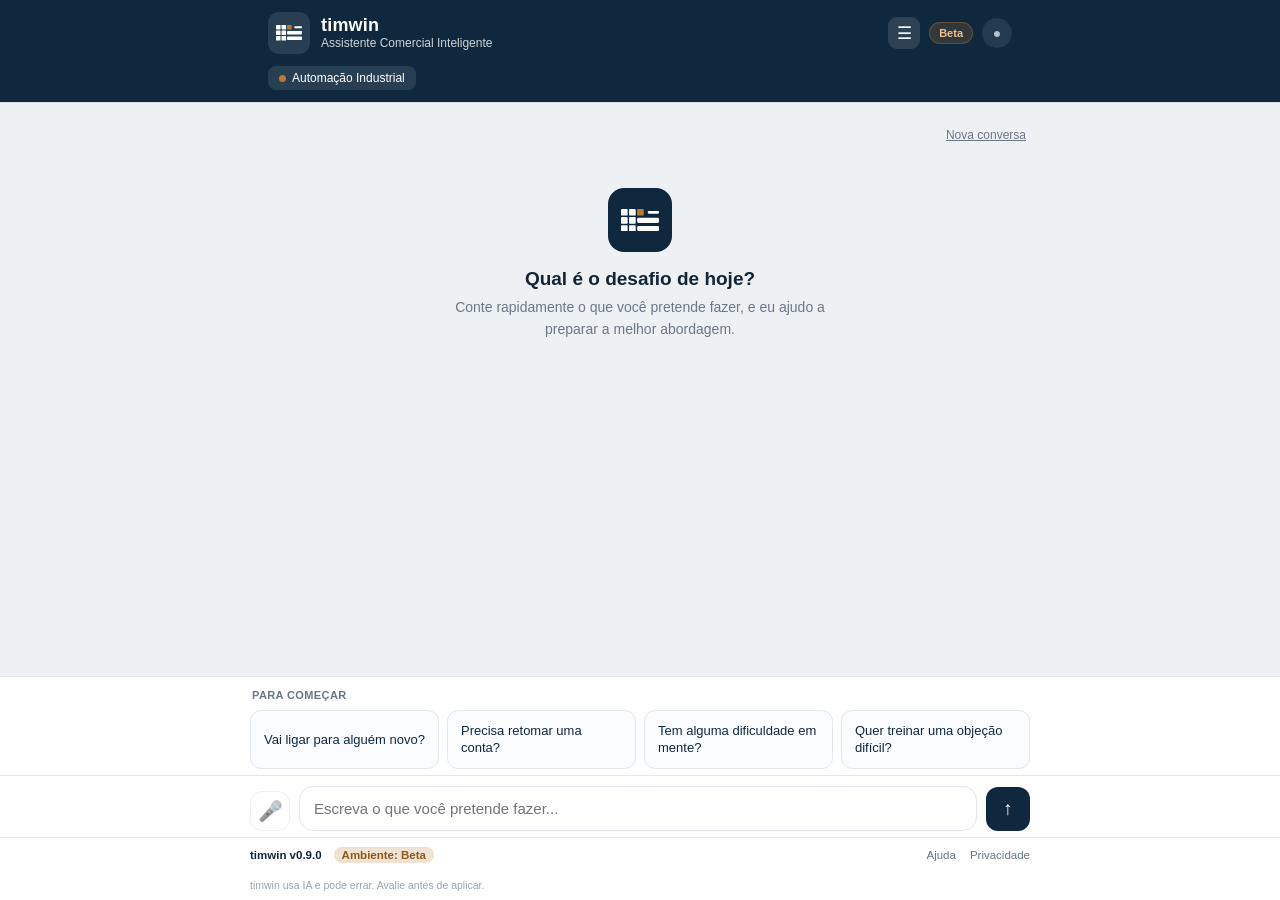
<file: index.html>
<!DOCTYPE html>
<html lang="pt-BR">
<head>
<meta charset="utf-8" />
<meta name="viewport" content="width=device-width, initial-scale=1, viewport-fit=cover, maximum-scale=1" />
<title>timwin</title>
<meta name="theme-color" content="#10283e" />
<link rel="icon" href="favicon.ico" sizes="any" />
<link rel="icon" type="image/png" sizes="32x32" href="favicon-32x32.png" />
<link rel="icon" type="image/png" sizes="16x16" href="favicon-16x16.png" />
<link rel="apple-touch-icon" href="apple-touch-icon.png" />
<link rel="manifest" href="manifest.json" />
<meta name="apple-mobile-web-app-capable" content="yes" />
<meta name="apple-mobile-web-app-status-bar-style" content="black-translucent" />
<meta name="apple-mobile-web-app-title" content="timwin" />
<meta name="mobile-web-app-capable" content="yes" />
<style>
  :root{
    --navy:#10283e; --navy-2:#1c3a56; --amber:#be7931; --bg:#eef1f4; --card:#ffffff;
    --ink:#132433; --muted:#6a7787; --line:#e3e8ee; --user:#10283e; --wrap:780px;
  }
  *{box-sizing:border-box; -webkit-tap-highlight-color:transparent}
  html,body{margin:0;height:100%}
  body{
    font-family:-apple-system,BlinkMacSystemFont,"Segoe UI",Roboto,Helvetica,Arial,sans-serif;
    background:var(--bg); color:var(--ink);
  }
  .wrap{width:100%; max-width:var(--wrap); margin:0 auto}

  /* 0. LAYOUT GERAL: sidebar (Especialidades/Capacidades) + coluna do chat */
  .app{display:flex; height:100dvh; overflow:hidden}
  .chatcol{flex:1; min-width:0; display:flex; flex-direction:column; height:100dvh; overflow:hidden}

  header{background:var(--navy); color:#fff; box-shadow:0 1px 0 rgba(0,0,0,.08)}
  .hbar{display:flex; align-items:center; gap:12px; padding:calc(env(safe-area-inset-top) + 12px) 18px 12px}
  .brand{display:flex; align-items:center; gap:11px; min-width:0}
  .mark{width:42px;height:42px;border-radius:11px;background:rgba(255,255,255,.10);
    display:flex;align-items:center;justify-content:center;flex:0 0 42px}
  .mark svg{width:26px;height:auto;display:block}
  .bname{font-size:18px;font-weight:600;line-height:1.05;letter-spacing:.2px}
  .bsub{font-size:12px;opacity:.8;margin-top:2px}
  .hright{margin-left:auto;display:flex;align-items:center;gap:9px}
  .env{font-size:11px;font-weight:600;padding:4px 9px;border-radius:20px;
    background:rgba(190,121,49,.20);color:#f0c191;border:1px solid rgba(190,121,49,.35)}
  .user{width:30px;height:30px;border-radius:50%;background:rgba(255,255,255,.12);
    display:flex;align-items:center;justify-content:center;font-size:14px;opacity:.7}
  .menubtn{display:flex;width:32px;height:32px;flex:0 0 32px;border-radius:9px;background:rgba(255,255,255,.12);
    border:0;color:#fff;font-size:17px;cursor:pointer;align-items:center;justify-content:center}
  .disc{display:flex;align-items:center;gap:7px;padding:0 18px 12px}
  .discbadge{display:inline-flex;align-items:center;gap:6px;font-size:12px;font-weight:500;
    background:rgba(255,255,255,.10);padding:5px 11px;border-radius:8px}
  .discbadge .dot{width:7px;height:7px;border-radius:50%;background:var(--amber)}

  /* 0b. SIDEBAR: Especialidades do Timwin + Capacidades do Timwin.
     Recolhida por padrao (largura 0); .open expande. Desktop lembra a
     ultima preferencia via localStorage; mobile sempre comeca fechada
     (gaveta), ver media query abaixo. */
  .sidebar{width:0; flex:0 0 0; background:#fff; border-right:0;
    overflow:hidden; height:100dvh; transition:width .2s ease}
  .sidebar-inner{padding:22px 18px 28px}
  .sidebar-brand{display:flex; align-items:center; gap:10px; margin-bottom:22px}
  .sidebar-brand .mark{background:var(--navy)}
  .sidebar-brand .mark svg{width:22px}
  .sidebar-brand-name{font-size:15px; font-weight:700; color:var(--navy)}
  .sidebar-head{display:none}
  .sidebar-close{background:none;border:0;font-size:24px;color:var(--muted);cursor:pointer;line-height:1;padding:2px 6px}
  .sidebar-section{margin-bottom:24px}
  .sidebar-section:last-child{margin-bottom:0}
  .sidebar-section h3{font-size:11px; font-weight:700; letter-spacing:.5px; text-transform:uppercase;
    color:var(--muted); margin:0 0 4px}
  .sidebar-section .subtxt{font-size:11.5px; color:var(--muted); margin:0 0 12px; line-height:1.4}
  .disc-list{list-style:none; margin:0; padding:0; display:flex; flex-direction:column; gap:1px}
  .disc-item{display:flex; align-items:center; gap:9px; padding:7px 8px; border-radius:8px; font-size:13px; color:#8b95a1}
  .disc-item.active{color:var(--navy); font-weight:600; background:#f5efe6}
  .disc-dot{width:6px;height:6px;border-radius:50%;background:var(--line);flex:0 0 6px}
  .disc-item.active .disc-dot{background:var(--amber)}
  .disc-item .tag{margin-left:auto; font-size:10px; font-weight:700; color:var(--amber)}
  .cap-group{margin-bottom:16px}
  .cap-group:last-child{margin-bottom:0}
  .cap-group h4{font-size:12px; font-weight:700; color:var(--ink); margin:0 0 8px}
  .cap-item{display:flex; align-items:center; justify-content:space-between; gap:8px;
    padding:8px 9px; border-radius:9px; font-size:12.5px; margin-bottom:2px}
  .cap-item .name{color:var(--ink)}
  .cap-item.disabled .name{color:#aeb8c2}
  .cap-item.clickable{cursor:pointer}
  .cap-item.clickable:hover{background:#f4f6f8}
  .pill{font-size:9.5px; font-weight:700; padding:2px 8px; border-radius:20px; letter-spacing:.2px; flex:0 0 auto; white-space:nowrap}
  .pill.live{background:rgba(190,121,49,.18); color:#8a5a1f}
  .pill.soon{background:#eef1f4; color:var(--muted); border:1px solid var(--line)}
  .pill.future{background:#eef1f4; color:#c1c9d1}
  .sidebar-backdrop{display:none}

  /* Desktop: painel expande na coluna do layout quando .open (sem overlay). */
  @media (min-width: 901px){
    .sidebar.open{width:272px; flex:0 0 272px; border-right:1px solid var(--line); overflow-y:auto}
  }

  @media (max-width: 900px){
    .sidebar{position:fixed; left:0; top:0; bottom:0; z-index:40; width:86vw; max-width:320px;
      transform:translateX(-100%); transition:transform .22s ease; box-shadow:2px 0 22px rgba(16,40,62,.2);
      overflow-y:auto; -webkit-overflow-scrolling:touch; overscroll-behavior:contain; touch-action:pan-y}
    .sidebar.open{transform:translateX(0)}
    .sidebar-head{display:flex; align-items:center; justify-content:space-between; margin-bottom:6px}
    .sidebar-backdrop.open{display:block; position:fixed; inset:0; background:rgba(16,40,62,.35); z-index:30}
  }

  main{flex:1; overflow-y:auto; padding:18px 16px}
  .toolbar{margin-bottom:14px; display:flex; align-items:center; justify-content:space-between; gap:10px; min-height:30px}
  .acaobadge{display:none; align-items:center; gap:8px; font-size:12.5px; font-weight:600; color:var(--navy);
    background:#fff; border:1px solid var(--line); padding:6px 12px; border-radius:20px}
  .acaobadge .dot{width:7px;height:7px;border-radius:50%;background:var(--amber)}
  .acaobadge a{color:var(--muted); font-weight:500; text-decoration:underline; cursor:pointer; margin-left:4px}
  .toolbar-actions{display:flex; align-items:center; gap:14px; margin-left:auto}
  .reportbtn{display:none; align-items:center; gap:6px; font-size:12.5px; font-weight:600; color:#fff;
    background:var(--amber); border:0; padding:7px 13px; border-radius:20px; cursor:pointer; line-height:1.3}
  .reportbtn:hover{opacity:.9}
  .reportbtn:disabled{opacity:.5; cursor:not-allowed}
  .newconv{font-size:12px; color:var(--muted); text-decoration:underline; cursor:pointer; background:none; border:0; padding:4px}
  #thread{display:flex;flex-direction:column;gap:11px;min-height:100%}
  .row{display:flex}
  .row.me{justify-content:flex-end}
  .bubble{max-width:88%;font-size:14.5px;line-height:1.55;padding:11px 14px;border-radius:16px;
    word-wrap:break-word;white-space:normal}
  .row.bot .bubble{background:var(--card);border:1px solid var(--line);border-bottom-left-radius:5px;box-shadow:0 1px 2px rgba(16,40,62,.04)}
  .row.me .bubble{background:var(--user);color:#fff;border-bottom-right-radius:5px}
  .bubble strong{font-weight:600}
  .typing{display:inline-flex;gap:7px;align-items:center;padding:12px 15px;color:var(--muted);font-size:13.5px}
  .dots{display:inline-flex;gap:4px}
  .dots i{width:7px;height:7px;border-radius:50%;background:#b6c2cd;display:inline-block;animation:b 1s infinite}
  .dots i:nth-child(2){animation-delay:.15s}.dots i:nth-child(3){animation-delay:.3s}
  @keyframes b{0%,60%,100%{opacity:.3;transform:translateY(0)}30%{opacity:1;transform:translateY(-3px)}}
  /* baloes de sugestao adaptada, abaixo da resposta */
  .suggchips{display:flex;flex-wrap:wrap;gap:7px;margin:-2px 2px 2px}
  .suggchips button{border:1px solid var(--line);background:#fff;color:var(--navy);font-size:12.5px;
    padding:8px 12px;border-radius:16px;cursor:pointer;font-weight:500;line-height:1.3;
    box-shadow:0 1px 4px rgba(16,40,62,.08)}
  .suggchips button::before{content:"\2192";color:var(--amber);font-weight:700;margin-right:6px}
  .suggchips button:hover{border-color:#c9d4de}
  /* botoes de confirmacao/escolha - mais destacados que as sugestoes, porque travam o fluxo */
  .quickreplies{display:flex;flex-wrap:wrap;gap:8px;margin:-2px 2px 4px}
  .quickreplies button{border:1.5px solid var(--navy);background:var(--navy);color:#fff;font-size:13px;
    padding:9px 15px;border-radius:20px;cursor:pointer;font-weight:600;line-height:1.3;
    box-shadow:0 1px 4px rgba(16,40,62,.12)}
  .quickreplies button.secondary{background:#fff;color:var(--navy)}
  .quickreplies button:hover{opacity:.9}
  .empty{margin:auto;text-align:center;padding:24px 22px;max-width:440px}
  .empty .glyph{width:64px;height:64px;border-radius:16px;background:var(--navy);
    display:flex;align-items:center;justify-content:center;margin:0 auto 16px}
  .empty .glyph svg{width:38px;height:auto}
  .empty h2{margin:0 0 6px;font-size:19px;font-weight:600;color:var(--ink)}
  .empty p{margin:0;color:var(--muted);font-size:14px;line-height:1.6}

  .suggest{background:var(--card);border-top:1px solid var(--line);padding:12px 16px 6px}
  .suggest .lbl{font-size:11px;font-weight:700;letter-spacing:.4px;text-transform:uppercase;color:var(--muted);margin:0 2px 9px}
  #starters{display:grid;grid-template-columns:repeat(auto-fit,minmax(150px,1fr));gap:8px}
  #starters button{text-align:left;border:1px solid var(--line);background:#fbfcfd;color:var(--navy);
    font-size:13px;font-weight:500;padding:11px 13px;border-radius:11px;cursor:pointer;line-height:1.35}
  #starters button:hover{border-color:#c9d4de;background:#fff}

  .composer-wrap{background:var(--card);border-top:1px solid var(--line);padding:10px 16px 6px}
  .composer{display:flex;gap:9px;align-items:flex-end}
  .iconbtn{width:40px;height:40px;flex:0 0 40px;border:1px solid var(--line);border-radius:12px;background:#fff;
    color:var(--muted);font-size:20px;cursor:not-allowed;display:flex;align-items:center;justify-content:center;opacity:.6}
  textarea{flex:1;resize:none;border:1px solid var(--line);border-radius:14px;padding:11px 14px;
    font:inherit;font-size:15px;max-height:130px;outline:none;background:#fff;line-height:1.4}
  textarea:focus{border-color:var(--navy-2)}
  textarea:disabled{background:#f4f6f8;color:#aeb8c2}
  .send{width:44px;height:44px;flex:0 0 44px;border:0;border-radius:12px;background:var(--navy);color:#fff;
    font-size:19px;cursor:pointer;display:flex;align-items:center;justify-content:center}
  .send:disabled{opacity:.45}

  footer{background:var(--card);border-top:1px solid var(--line);
    padding:9px 18px calc(env(safe-area-inset-bottom) + 9px);font-size:11.5px;color:var(--muted)}
  footer .ver{font-weight:600;color:var(--navy)}
  footer .fenv{padding:2px 8px;border-radius:12px;background:#f0e2d3;color:#8a5a1f;font-weight:600}
  footer .links{margin-left:auto;display:flex;gap:14px}
  footer .links a{color:var(--muted);text-decoration:none}
  footer .aidisc{width:100%;font-size:10.5px;color:#9aa5b0;margin-top:4px}
</style>
</head>
<body>
<div class="app">
  <div class="sidebar-backdrop" id="sidebarBackdrop"></div>

  <!-- 0. SIDEBAR: Especialidades e Capacidades do Timwin (nao selecionavel nesta fase) -->
  <aside class="sidebar" id="sidebar">
    <div class="sidebar-inner">
      <div class="sidebar-head">
        <span class="sidebar-brand-name">timwin</span>
        <button class="sidebar-close" id="sidebarClose" type="button" aria-label="Fechar">&times;</button>
      </div>
      <section class="sidebar-section">
        <h3>Especialidades do Timwin</h3>
        <ul class="disc-list" id="discList"></ul>
      </section>
      <section class="sidebar-section">
        <h3>Capacidades do Timwin</h3>
        <div id="capGroups"></div>
      </section>
    </div>
  </aside>

  <div class="chatcol">

  <!-- 1. HEADER -->
  <header>
    <div class="hbar wrap">
      <div class="brand">
        <span class="mark" aria-hidden="true">
          <svg viewBox="0 0 574 344" xmlns="http://www.w3.org/2000/svg">
            <g fill="#ffffff">
              <rect x="0" y="0" width="100" height="100" rx="10"/><rect x="122" y="0" width="100" height="100" rx="10"/>
              <rect x="0" y="122" width="100" height="100" rx="10"/><rect x="122" y="122" width="100" height="100" rx="10"/>
              <rect x="0" y="244" width="100" height="100" rx="10"/><rect x="122" y="244" width="100" height="100" rx="10"/>
              <rect x="404" y="30" width="170" height="40" rx="16"/>
              <rect x="244" y="134" width="330" height="76" rx="20"/>
              <rect x="244" y="256" width="330" height="76" rx="20"/>
            </g>
            <rect x="244" y="0" width="100" height="100" rx="10" fill="#be7931"/>
          </svg>
        </span>
        <div>
          <div class="bname">timwin</div>
          <div class="bsub">Assistente Comercial Inteligente</div>
        </div>
      </div>
      <div class="hright">
        <button class="menubtn" id="menubtn" type="button" aria-label="Especialidades e capacidades do Timwin">&#9776;</button>
        <span class="env" id="env-chip">Beta</span>
        <span class="user" title="Usuario" aria-hidden="true">&#9679;</span>
      </div>
    </div>
    <div class="disc wrap">
      <span class="discbadge"><span class="dot"></span>Automação Industrial</span>
    </div>
  </header>

  <!-- 2. MAIN / CHAT -->
  <main>
    <div class="wrap">
      <div class="toolbar">
        <span class="acaobadge" id="acaobadge"><span class="dot"></span><span id="acaobadge-text"></span><a id="trocar-acao">trocar</a></span>
        <div class="toolbar-actions">
          <button class="reportbtn" id="reportbtn" type="button">📄 Gerar Resumo</button>
          <button class="newconv" id="newconv" type="button">Nova conversa</button>
        </div>
      </div>
      <div id="thread">
        <div class="empty" id="hint">
          <div class="glyph" aria-hidden="true">
            <svg viewBox="0 0 574 344" xmlns="http://www.w3.org/2000/svg">
              <g fill="#ffffff">
                <rect x="0" y="0" width="100" height="100" rx="10"/><rect x="122" y="0" width="100" height="100" rx="10"/>
                <rect x="0" y="122" width="100" height="100" rx="10"/><rect x="122" y="122" width="100" height="100" rx="10"/>
                <rect x="0" y="244" width="100" height="100" rx="10"/><rect x="122" y="244" width="100" height="100" rx="10"/>
                <rect x="404" y="30" width="170" height="40" rx="16"/>
                <rect x="244" y="134" width="330" height="76" rx="20"/>
                <rect x="244" y="256" width="330" height="76" rx="20"/>
              </g>
              <rect x="244" y="0" width="100" height="100" rx="10" fill="#be7931"/>
            </svg>
          </div>
          <h2>Qual é o desafio de hoje?</h2>
          <p id="hint-text">Conte rapidamente o que você pretende fazer, e eu ajudo a preparar a melhor abordagem.</p>
        </div>
      </div>
    </div>
  </main>

  <!-- 3. SUGESTOES RAPIDAS (some apos a primeira mensagem) -->
  <div class="suggest" id="suggest">
    <div class="wrap">
      <p class="lbl">Para começar</p>
      <div id="starters"></div>
    </div>
  </div>

  <!-- 4. ENTRADA -->
  <div class="composer-wrap">
    <div class="wrap">
      <div class="composer">
        <button class="iconbtn" type="button" title="Áudio (em breve)" aria-label="Áudio (em breve)" disabled>&#127908;</button>
        <textarea id="input" rows="1" placeholder="Escreva o que você pretende fazer..." autocomplete="off"></textarea>
        <button class="send" id="send" aria-label="Enviar">&#8593;</button>
      </div>
    </div>
  </div>

  <!-- 5. FOOTER -->
  <footer>
    <div class="wrap" style="display:flex;align-items:center;gap:12px;flex-wrap:wrap">
      <span class="ver" id="footer">timwin</span>
      <span class="fenv">Ambiente: Beta</span>
      <span class="links">
        <a href="#" onclick="return false">Ajuda</a>
        <a href="#" onclick="return false">Privacidade</a>
      </span>
      <span class="aidisc">timwin usa IA e pode errar. Avalie antes de aplicar.</span>
    </div>
  </footer>

  </div><!-- /chatcol -->
</div><!-- /app -->

<script src="config.js"></script>
<script>
  var C = window.CONFIG || {};
  var WEBHOOK = C.WEBHOOK || "";
  var DISCIPLINA = C.DISCIPLINA || "automacao-industrial";
  var TIMEOUT_MS = C.TIMEOUT_MS || 40000;
  var busy = false;

  var LABELS = { "primeira-ligacao": "Primeira Ligação para Novo Cliente", "ligacao-de-retomada": "Ligação de Retomada" };

  /* Especialidades do Timwin: disciplinas com metodologia propria (hoje so
     Automacao Industrial). Lista apenas informativa nesta fase (nao
     selecionavel); prepara a arquitetura de navegacao para as proximas. */
  var DISCIPLINAS = [
    { nome:"Concreto" },
    { nome:"Agregados" },
    { nome:"Fundações e Geotecnia" },
    { nome:"Estruturas de Aço" },
    { nome:"Pré-Moldados" },
    { nome:"Fôrmas e Escoramento" },
    { nome:"Automação Industrial", ativa:true },
    { nome:"Instalações Elétricas" },
    { nome:"Cálculo Estrutural" },
    { nome:"Projetos Complementares" },
    { nome:"Arquitetura" },
    { nome:"BIM e Integração de Projetos" },
    { nome:"Drywall" }
  ];

  /* Capacidades do Timwin: status "live" (funcional, clicavel) x "soon"
     (visao de produto, sem logica ainda) x "future" (evolucao, desabilitado).
     Nao implementar logica nova aqui alem do bypass ja existente para os
     itens live (mesmo caminho dos STARTERS). */
  var CAPACIDADES = [
    { grupo:"Preparação Comercial", itens:[
        { nome:"Primeira Ligação para Novo Cliente", status:"live", acao:"primeira-ligacao", mensagem:"Vou ligar para um cliente novo." },
        { nome:"Ligação de Retomada", status:"live", acao:"ligacao-de-retomada", mensagem:"Preciso retomar contato com uma conta." },
        { nome:"Conferência de Vídeo", status:"soon" },
        { nome:"Desenvolver Competências Comerciais", status:"soon" }
    ]},
    { grupo:"Inteligência Comercial", itens:[
        { nome:"Construir Estratégia para uma Conta", status:"soon" },
        { nome:"Definir o Propósito Comercial do Contato", status:"soon" },
        { nome:"Preparar uma Reunião", status:"soon" },
        { nome:"Planejar Próximos Passos da Conta", status:"soon" }
    ]},
    { grupo:"Evoluções Futuras", itens:[
        { nome:"Dossiê da Conta", status:"future" },
        { nome:"Análise de Evidências", status:"future" },
        { nome:"Histórico da Conta", status:"future" },
        { nome:"Relatórios Inteligentes", status:"future" }
    ]}
  ];

  /* Estado da conversa (100% no cliente; o Make e stateless - reenviamos o
     historico a cada chamada da rota "confirmado"). conv pode ser:
     idle | aguardando_confirmacao | fora_escopo | confirmado | escalado */
  var state = { conv: "idle", acao: null, acaoProposta: null, mensagemOriginal: null, historico: "", estadoAtual: null, trocaPendente: null };

  var thread = document.getElementById("thread");
  var hint = document.getElementById("hint");
  var input = document.getElementById("input");
  var sendBtn = document.getElementById("send");
  var suggestEl = document.getElementById("suggest");
  var acaobadge = document.getElementById("acaobadge");
  var acaobadgeText = document.getElementById("acaobadge-text");
  var reportBtn = document.getElementById("reportbtn");
  document.getElementById("footer").textContent = (C.APP_NAME || "timwin") + " v" + (C.APP_VERSION || "0.0.0");
  document.getElementById("trocar-acao").addEventListener("click", function(){ promptTrocarMetodologia(); });
  document.getElementById("newconv").addEventListener("click", function(){ resetConversation(); });
  reportBtn.addEventListener("click", function(){ if(busy) return; gerarRelatorio(); });

  /* Sidebar (Especialidades/Capacidades): coluna fixa no desktop, gaveta
     recolhivel no mobile (abaixo de 900px), acionada pelo botao de menu. */
  var sidebar = document.getElementById("sidebar");
  var sidebarBackdrop = document.getElementById("sidebarBackdrop");
  var menuBtn = document.getElementById("menubtn");
  var sidebarClose = document.getElementById("sidebarClose");
  var SIDEBAR_KEY = "timwin_sidebar_open";
  function isDesktop(){ return window.innerWidth > 900; }
  function setSidebarOpen(open, persist){
    if(open){
      sidebar.classList.add("open");
      if(!isDesktop()) sidebarBackdrop.classList.add("open");
    } else {
      sidebar.classList.remove("open");
      sidebarBackdrop.classList.remove("open");
    }
    if(persist && isDesktop()){
      try{ localStorage.setItem(SIDEBAR_KEY, open ? "1" : "0"); }catch(e){}
    }
  }
  function toggleSidebar(){ setSidebarOpen(!sidebar.classList.contains("open"), true); }
  menuBtn.addEventListener("click", toggleSidebar);
  sidebarClose.addEventListener("click", function(){ setSidebarOpen(false, true); });
  sidebarBackdrop.addEventListener("click", function(){ setSidebarOpen(false, true); });
  /* Estado inicial: desktop lembra a ultima preferencia (oculto por padrao
     na 1a visita, sem valor salvo); mobile sempre comeca fechado (gaveta). */
  (function initSidebarState(){
    if(isDesktop()){
      var saved = null;
      try{ saved = localStorage.getItem(SIDEBAR_KEY); }catch(e){}
      setSidebarOpen(saved === "1", false);
    } else {
      setSidebarOpen(false, false);
    }
  })();

  /* Starters: 1 e 2 pulam a classificacao (vao direto pra rota "confirmado"
     com a metodologia ja definida). 3 e 4 sao abertos: so preenchem o campo
     de texto, o vendedor completa e envia do jeito que quiser. */
  var STARTERS = [
    { label:"Vai ligar para alguém novo?", type:"bypass", acao:"primeira-ligacao", mensagem:"Vou ligar para um cliente novo." },
    { label:"Precisa retomar uma conta?", type:"bypass", acao:"ligacao-de-retomada", mensagem:"Preciso retomar contato com uma conta." },
    { label:"Tem alguma dificuldade em mente?", type:"prefill", prefill:"Minha dificuldade é: " },
    { label:"Quer treinar uma objeção difícil?", type:"prefill", prefill:"Quero treinar uma resposta para essa objeção: " }
  ];
  var startersEl = document.getElementById("starters");
  function renderStarters(){
    startersEl.innerHTML = "";
    STARTERS.forEach(function(s){
      var b = document.createElement("button");
      b.textContent = s.label;
      b.onclick = function(){
        if(busy) return;
        if(s.type === "bypass"){ sendBypass(s.acao, s.mensagem); }
        else {
          input.value = s.prefill || "";
          autoGrow(); input.focus();
          input.selectionStart = input.selectionEnd = input.value.length;
        }
      };
      startersEl.appendChild(b);
    });
  }
  renderStarters();

  /* Painel de Especialidades: lista informativa (nao selecionavel), Automacao
     Industrial marcada como a unica ativa hoje. Painel de Capacidades: os 2
     itens "live" reaproveitam o bypass ja usado pelos STARTERS; os demais sao
     so visuais nesta fase, sem logica nova. */
  function renderSidebarContent(){
    var discList = document.getElementById("discList");
    discList.innerHTML = "";
    DISCIPLINAS.forEach(function(d){
      var li = document.createElement("li");
      li.className = "disc-item" + (d.ativa ? " active" : "");
      li.innerHTML = '<span class="disc-dot"></span><span>' + esc(d.nome) + '</span>';
      discList.appendChild(li);
    });

    var capWrap = document.getElementById("capGroups");
    capWrap.innerHTML = "";
    CAPACIDADES.forEach(function(g){
      var box = document.createElement("div");
      box.className = "cap-group";
      var h = document.createElement("h4");
      h.textContent = g.grupo;
      box.appendChild(h);
      g.itens.forEach(function(it){
        var row = document.createElement("div");
        var isLive = it.status === "live";
        row.className = "cap-item" + (isLive ? " clickable" : " disabled");
        row.innerHTML = '<span class="name">' + esc(it.nome) + '</span>';
        if(isLive){
          row.onclick = function(){
            setSidebarOpen(false, true);
            if(busy) return;
            sendBypass(it.acao, it.mensagem);
          };
        }
        box.appendChild(row);
      });
      capWrap.appendChild(box);
    });
  }
  renderSidebarContent();

  function esc(s){ return s.replace(/&/g,"&amp;").replace(/</g,"&lt;").replace(/>/g,"&gt;"); }
  function fmt(s){
    return esc(s).replace(/\*\*(.+?)\*\*/g,"<strong>$1</strong>").replace(/\n/g,"<br>");
  }

  function addBubble(text, who, isHtml){
    if(hint){ hint.remove(); hint = null; }
    var row = document.createElement("div");
    row.className = "row " + who;
    var b = document.createElement("div");
    b.className = "bubble";
    if(isHtml){ b.innerHTML = text; } else { b.textContent = text; }
    row.appendChild(b);
    thread.appendChild(row);
    row.scrollIntoView({block:"end"});
    return row;
  }

  function renderSuggestions(list){
    if(!list || !list.length) return;
    var box = document.createElement("div");
    box.className = "suggchips";
    list.forEach(function(q){
      var b = document.createElement("button");
      b.textContent = q;
      b.onclick = function(){ if(!busy) send(q); };
      box.appendChild(b);
    });
    thread.appendChild(box);
    box.scrollIntoView({block:"end"});
  }

  /* Botoes de confirmacao/escolha: travam o fluxo ate o vendedor decidir.
     items: [{label, secondary(bool), onClick}] */
  function renderQuickReplies(items){
    var box = document.createElement("div");
    box.className = "quickreplies";
    items.forEach(function(item){
      var b = document.createElement("button");
      b.textContent = item.label;
      if(item.secondary){ b.className = "secondary"; }
      b.onclick = function(){ if(busy) return; box.remove(); item.onClick(); };
      box.appendChild(b);
    });
    thread.appendChild(box);
    box.scrollIntoView({block:"end"});
    return box;
  }

  function thinkingRow(){
    var row = document.createElement("div");
    row.className = "row bot";
    row.innerHTML = '<div class="bubble typing">Pensando<span class="dots"><i></i><i></i><i></i></span></div>';
    thread.appendChild(row);
    row.scrollIntoView({block:"end"});
    return row;
  }

  function lockComposer(locked, placeholder){
    input.disabled = locked;
    sendBtn.disabled = locked;
    input.placeholder = placeholder || "Escreva o que você pretende fazer...";
  }

  function showAcaoBadge(acao){
    acaobadgeText.textContent = LABELS[acao] || acao;
    acaobadge.style.display = "inline-flex";
    reportBtn.style.display = "inline-flex";
  }

  /* Troca de metodologia no meio da conversa (sem perder o historico), usada
     pelo link "trocar" do badge e quando o vendedor confirma uma sugestao de
     troca feita pelo proprio Timwin. */
  function promptTrocarMetodologia(){
    if(busy || !state.acao) return;
    var atual = state.acao;
    var outra = atual === "primeira-ligacao" ? "ligacao-de-retomada" : "primeira-ligacao";
    renderQuickReplies([
      { label: "Trocar para " + LABELS[outra], onClick: function(){ trocarMetodologia(outra); } },
      { label: "É Ligação de Aprofundamento", secondary: true, onClick: function(){ pedirAprofundamento(); } },
      { label: "Manter " + LABELS[atual], secondary: true, onClick: function(){} }
    ]);
  }
  function trocarMetodologia(novaAcao){
    state.acao = novaAcao;
    showAcaoBadge(novaAcao);
    addBubble("Metodologia alterada para " + LABELS[novaAcao] + ". Continuamos a partir daqui.", "bot", false);
  }
  /* Sugestao de troca de metodologia feita pelo proprio Timwin (marcador
     ###SUGERIR_TROCA### na resposta): nunca troca sozinho, so oferece o
     botao. So a confirmacao do vendedor aciona trocarMetodologia, que
     preserva historico e Estado Conversacional (a troca de base acontece
     sozinha na proxima chamada, pois o Make busca o base.txt pela acao
     atual a cada turno). */
  function offerTrocaMetodologia(novaAcao){
    if(state.trocaPendente === novaAcao) return;
    state.trocaPendente = novaAcao;
    var atual = state.acao;
    renderQuickReplies([
      { label: "Trocar para " + (LABELS[novaAcao] || novaAcao), onClick: function(){ state.trocaPendente = null; trocarMetodologia(novaAcao); } },
      { label: "Manter " + (LABELS[atual] || atual), secondary: true, onClick: function(){ state.trocaPendente = null; } }
    ]);
  }
  /* Ligacao de Aprofundamento ainda nao tem metodologia propria (backlog);
     por enquanto, encaminha para o Demetrius igual ao fluxo "fora do escopo". */
  function pedirAprofundamento(){
    addBubble("Ligação de Aprofundamento ainda está em construção. Vou avisar o Demetrius para te ajudar com esse caso.", "bot", false);
    escalar();
  }

  function resetConversation(){
    state = { conv: "idle", acao: null, acaoProposta: null, mensagemOriginal: null, historico: "", estadoAtual: null, trocaPendente: null };
    thread.innerHTML = "";
    var h = document.createElement("div");
    h.className = "empty"; h.id = "hint";
    h.innerHTML = '<div class="glyph" aria-hidden="true"><svg viewBox="0 0 574 344" xmlns="http://www.w3.org/2000/svg"><g fill="#ffffff"><rect x="0" y="0" width="100" height="100" rx="10"/><rect x="122" y="0" width="100" height="100" rx="10"/><rect x="0" y="122" width="100" height="100" rx="10"/><rect x="122" y="122" width="100" height="100" rx="10"/><rect x="0" y="244" width="100" height="100" rx="10"/><rect x="122" y="244" width="100" height="100" rx="10"/><rect x="404" y="30" width="170" height="40" rx="16"/><rect x="244" y="134" width="330" height="76" rx="20"/><rect x="244" y="256" width="330" height="76" rx="20"/></g><rect x="244" y="0" width="100" height="100" rx="10" fill="#be7931"/></svg></div><h2>Qual é o desafio de hoje?</h2><p id="hint-text">Conte rapidamente o que você pretende fazer, e eu ajudo a preparar a melhor abordagem.</p>';
    thread.appendChild(h);
    hint = h;
    acaobadge.style.display = "none";
    reportBtn.style.display = "none";
    suggestEl.style.display = "block";
    renderStarters();
    lockComposer(false);
    input.value = ""; autoGrow();
    input.focus();
  }

  function autoGrow(){ input.style.height="auto"; input.style.height=Math.min(input.scrollHeight,130)+"px"; }
  input.addEventListener("input", autoGrow);
  input.addEventListener("keydown", function(e){
    if(e.key==="Enter" && !e.shiftKey){ e.preventDefault(); trySend(); }
  });
  sendBtn.addEventListener("click", trySend);
  function trySend(){ var t=input.value.trim(); if(t) send(t); }

  /* Chamada generica ao webhook. params = objeto de querystring.
     cb(bodyText) recebe o corpo cru da resposta (JSON ou texto plano,
     quem chama sabe qual esperar pelo estado que mandou). */
  function callWebhook(params, cb, errCb){
    var qs = Object.keys(params).map(function(k){
      return encodeURIComponent(k) + "=" + encodeURIComponent(params[k] == null ? "" : params[k]);
    }).join("&");
    var url = WEBHOOK + "?" + qs;

    var ctrl = new AbortController();
    var timedOut = false;
    var timer = setTimeout(function(){ timedOut = true; ctrl.abort(); }, TIMEOUT_MS);

    fetch(url, { method:"GET", cache:"no-store", signal:ctrl.signal })
      .then(function(r){ return r.text(); })
      .then(function(txt){ clearTimeout(timer); cb(txt); })
      .catch(function(){
        clearTimeout(timer);
        if(errCb){ errCb(timedOut); }
      });
  }

  function send(text){
    if(busy) return;
    if(!WEBHOOK){ addBubble("Configuração ausente: defina o WEBHOOK no config.js.", "bot", false); return; }
    if(state.conv !== "idle" && state.conv !== "confirmado"){
      /* nao deveria acontecer (composer fica travado nesses estados), mas por
         seguranca nao envia texto livre enquanto aguarda uma decisao por botao */
      return;
    }
    busy = true; sendBtn.disabled = true;
    suggestEl.style.display = "none";
    addBubble(text, "me", false);
    input.value=""; autoGrow();
    var t = thinkingRow();

    if(state.conv === "idle"){
      callWebhook(
        { estado:"novo", mensagem:text, disciplina:DISCIPLINA },
        function(txt){ t.remove(); busy=false; sendBtn.disabled=false; input.focus(); handleNovoResponse(txt, text); },
        function(timedOut){ t.remove(); busy=false; sendBtn.disabled=false; input.focus(); onWebhookError(timedOut); }
      );
    } else { /* confirmado */
      var acaoAtual = state.acao;
      var historicoAtual = buildHistoricoEnvio();
      callWebhook(
        { estado:"confirmado", acao:acaoAtual, disciplina:DISCIPLINA, mensagem:text, historico:historicoAtual },
        function(txt){ t.remove(); busy=false; sendBtn.disabled=false; input.focus(); handleConfirmadoResponse(txt, text); },
        function(timedOut){ t.remove(); busy=false; sendBtn.disabled=false; input.focus(); onWebhookError(timedOut); }
      );
    }
  }

  /* Historico enviado ao Make = transcricao visivel da tela + (se existir)
     o bloco tecnico ###ESTADO_ATUAL### com o Estado Conversacional da
     resposta anterior. O Estado nunca acumula: e sempre sobrescrito, nunca
     concatenado ao historico visivel, para nao inflar o prompt nem exigir
     uma segunda chamada a OpenAI (Camada de Conducao, Digest v1.4). */
  function buildHistoricoEnvio(){
    var h = state.historico;
    if(state.estadoAtual){
      h += "\n###ESTADO_ATUAL###\n" + state.estadoAtual + "\n";
    }
    return h;
  }

  function onWebhookError(timedOut){
    if(timedOut){
      addBubble("O timwin demorou para responder. Tente novamente em alguns instantes.", "bot", false);
    } else {
      addBubble("Falha de conexão. Verifica a internet e tenta de novo.", "bot", false);
    }
  }

  /* Bypass de classificacao: usado pelos starters 1 e 2, que ja sabem a
     metodologia. Nao passa pela rota "novo" do Make. */
  function sendBypass(acao, mensagem){
    if(busy) return;
    if(!WEBHOOK){ addBubble("Configuração ausente: defina o WEBHOOK no config.js.", "bot", false); return; }
    suggestEl.style.display = "none";
    addBubble(mensagem, "me", false);
    state.mensagemOriginal = mensagem;
    confirmarMetodologia(acao);
  }

  function handleNovoResponse(rawTxt, originalText){
    var resp;
    try { resp = JSON.parse(rawTxt); }
    catch(e){
      addBubble("Não peguei bem o que você quis dizer. Pode tentar reformular ou escolher uma das opções abaixo.", "bot", false);
      state.conv = "idle";
      lockComposer(false);
      suggestEl.style.display = "block";
      return;
    }
    addBubble(resp.mensagem || "...", "bot", false);

    if(resp.estado === "aguardando_confirmacao"){
      state.conv = "aguardando_confirmacao";
      state.acaoProposta = resp.acao_proposta;
      state.mensagemOriginal = originalText;
      lockComposer(true, "Toque numa opção acima para confirmar...");
      renderQuickReplies([
        { label: "Sim, é isso", onClick: function(){ confirmarMetodologia(state.acaoProposta); } },
        { label: "Não, é a outra", secondary: true, onClick: function(){
            var outra = state.acaoProposta === "primeira-ligacao" ? "ligacao-de-retomada" : "primeira-ligacao";
            confirmarMetodologia(outra);
          } }
      ]);
    } else if(resp.estado === "fora_escopo"){
      state.conv = "fora_escopo";
      state.mensagemOriginal = originalText;
      lockComposer(true, "Toque numa opção acima...");
      renderQuickReplies([
        { label: "Pode tratar como retomada", onClick: function(){ confirmarMetodologia("ligacao-de-retomada"); } },
        { label: "Prefiro falar com o Demetrius", secondary: true, onClick: function(){ escalar(); } }
      ]);
    } else {
      /* resposta inesperada: nao trava o app, deixa tentar de novo */
      state.conv = "idle";
      lockComposer(false);
      suggestEl.style.display = "block";
    }
  }

  function confirmarMetodologia(acao){
    if(busy) return;
    busy = true;
    lockComposer(true, "Um instante...");
    state.acao = acao;
    var t = thinkingRow();
    callWebhook(
      { estado:"confirmado", acao:acao, disciplina:DISCIPLINA, mensagem:state.mensagemOriginal, historico:"" },
      function(txt){
        t.remove(); busy = false;
        handleConfirmadoResponse(txt, state.mensagemOriginal);
        state.conv = "confirmado";
        lockComposer(false);
        showAcaoBadge(acao);
        input.focus();
      },
      function(timedOut){ t.remove(); busy = false; state.conv = "idle"; lockComposer(false); onWebhookError(timedOut); }
    );
  }

  function escalar(){
    if(busy) return;
    busy = true;
    lockComposer(true, "Um instante...");
    var t = thinkingRow();
    callWebhook(
      { estado:"escalar", mensagem:state.mensagemOriginal, historico:state.historico },
      function(txt){
        t.remove(); busy = false;
        addBubble(txt && txt.trim() ? txt.trim() : "Beleza, avisei o Demetrius.", "bot", false);
        /* topico resolvido: libera para uma nova pergunta, mantendo o historico da tela */
        state.conv = "idle";
        state.acaoProposta = null;
        state.mensagemOriginal = null;
        lockComposer(false);
        input.focus();
      },
      function(timedOut){ t.remove(); busy = false; state.conv = "idle"; lockComposer(false); onWebhookError(timedOut); }
    );
  }

  /* Resposta do Make traz, na ordem, ate 3 blocos ocultos apos o texto
     visivel: ###SUGERIR_TROCA### <slug>, ###SUGESTOES### <baloes> e, por
     ultimo, ###ESTADO### <bloco>. DESDE 03/08/2026 (blindagem contra corte
     por limite de tokens) o ESTADO foi movido para o final: se a resposta
     for cortada por estourar o max_tokens, o que se perde e o Estado
     (invisivel), nunca os Baloes (visiveis e clicaveis). Nenhum dos tres
     blocos e exibido ao vendedor; so o texto que sobra depois de
     remove-los vira o balao de resposta. */
  function handleConfirmadoResponse(rawTxt, userMsg){
    /* DEBUG TEMPORARIO (03/08/2026, auditoria dos baloes): loga o texto CRU
       recebido do Make, antes de qualquer parsing, no console do navegador.
       Serve para confirmar se ###SUGESTOES### chega ou nao ate o navegador -
       se aparecer aqui mas os baloes nao renderizarem, o bug e do parser/render
       abaixo; se NAO aparecer aqui, o problema esta a montante (Make/modelo).
       Remover depois que a causa for confirmada. */
    console.log("[timwin debug] resposta crua do Make (confirmado):", rawTxt);

    var raw = (rawTxt && rawTxt.trim() && rawTxt.trim()!=="Accepted") ? rawTxt.trim()
              : "Não consegui responder agora. Tenta de novo em instantes.";

    var estadoBloco = "";
    var rest = raw;
    var mEstado = rest.split("###ESTADO###");
    rest = mEstado[0];
    if(mEstado.length > 1){
      estadoBloco = mEstado[1].trim();
    }

    var sugg = [];
    var mSug = rest.split("###SUGESTOES###");
    rest = mSug[0];
    if(mSug.length > 1){
      sugg = mSug[1].split("|").map(function(x){ return x.trim(); }).filter(function(x){ return x.length; }).slice(0,3);
    }

    var trocaSlug = null;
    var mTroca = rest.split("###SUGERIR_TROCA###");
    rest = mTroca[0];
    if(mTroca.length > 1){
      var slugCandidato = mTroca[1].trim().split(/\s+/)[0];
      if(slugCandidato === "primeira-ligacao" || slugCandidato === "ligacao-de-retomada"){
        trocaSlug = slugCandidato;
      }
    }

    var answer = rest.trim();
    addBubble(fmt(answer), "bot", true);
    renderSuggestions(sugg);
    state.historico += "Vendedor: " + userMsg + "\nTimwin: " + answer + "\n\n";

    /* Estado Conversacional: sobrescreve, nunca acumula (buildHistoricoEnvio
       le sempre o mais recente). */
    if(estadoBloco){ state.estadoAtual = estadoBloco; }

    /* Sugestao de troca de metodologia: so oferece o botao; o Timwin nunca
       troca sozinho (aguarda a confirmacao explicita pela interface). */
    if(trocaSlug && trocaSlug !== state.acao){
      offerTrocaMetodologia(trocaSlug);
    }
  }

  /* Gerar relatorio: acionado pelo botao fixo da barra de ferramentas (nao e
     mais um balao da conversa). Fica visivel assim que uma metodologia esta
     confirmada (showAcaoBadge) e some no reset (resetConversation). */
  function gerarRelatorio(){
    if(busy) return;
    busy = true;
    reportBtn.disabled = true;
    lockComposer(true, "Gerando resumo...");
    var t = thinkingRow();
    callWebhook(
      { estado:"relatorio", disciplina:DISCIPLINA, acao:state.acao || "", historico:state.historico },
      function(txt){
        t.remove(); busy = false; reportBtn.disabled = false; lockComposer(false);
        var link = (txt || "").trim();
        if(link.indexOf("http") === 0){
          addBubble('Resumo pronto. <a href="' + esc(link) + '" target="_blank" rel="noopener">Abrir resumo</a>', "bot", true);
        } else {
          addBubble("Não consegui gerar o resumo agora. Tenta de novo em instantes.", "bot", false);
        }
        input.focus();
      },
      function(timedOut){ t.remove(); busy = false; reportBtn.disabled = false; lockComposer(false); onWebhookError(timedOut); }
    );
  }

  if("serviceWorker" in navigator){
    window.addEventListener("load", function(){ navigator.serviceWorker.register("sw.js").catch(function(){}); });
  }
</script>
</body>
</html>
</file>
